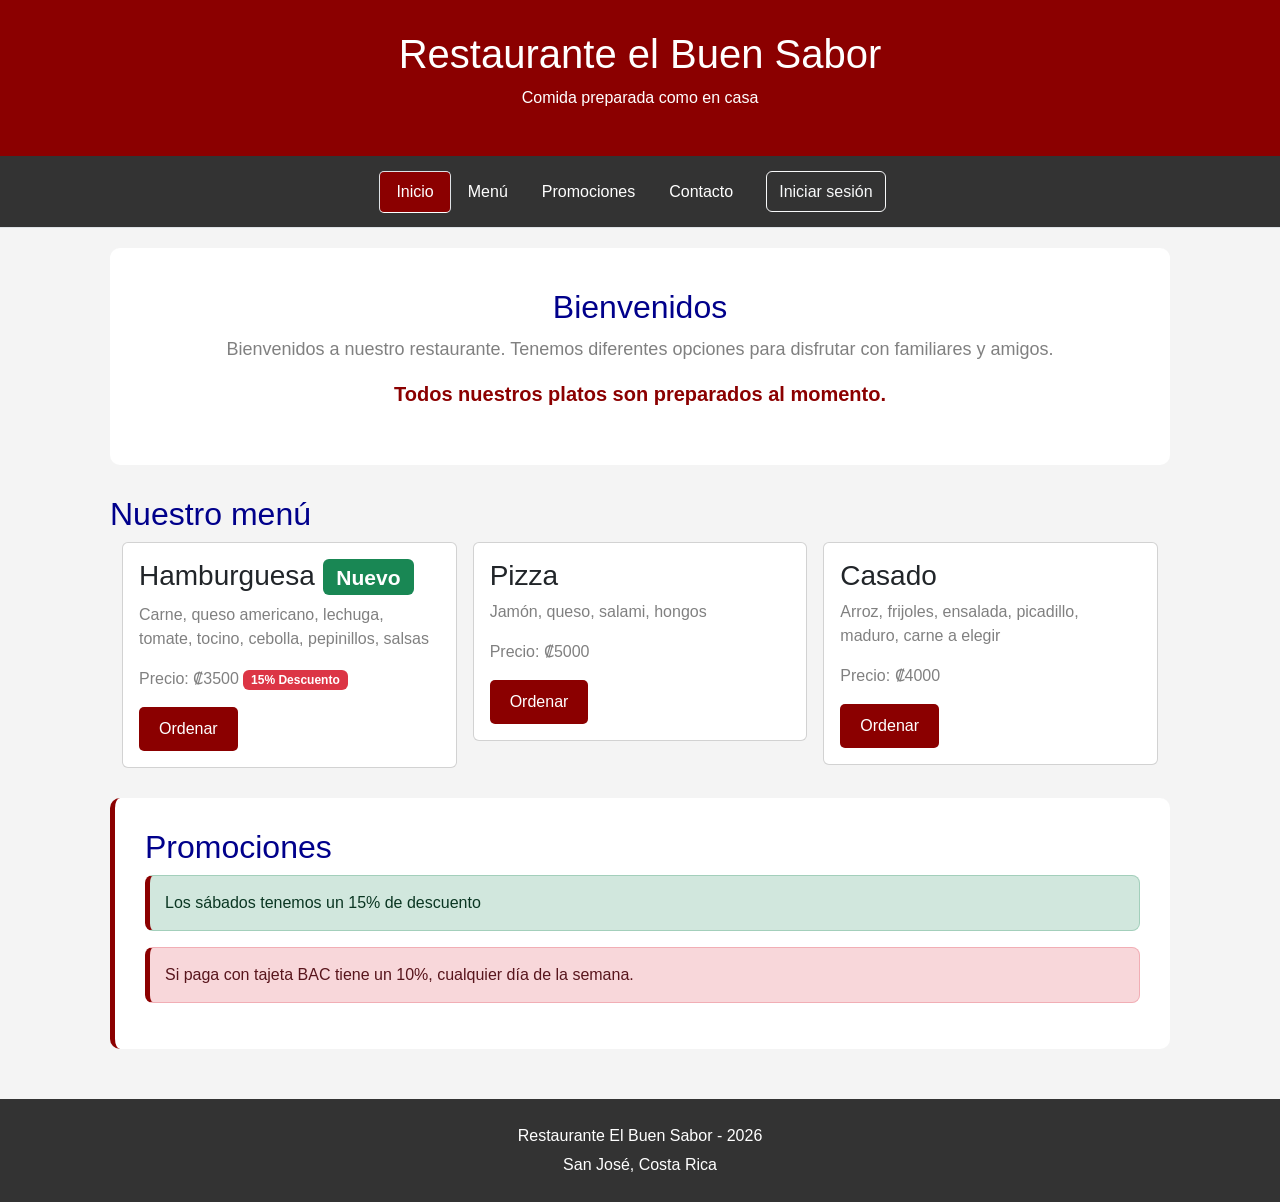
<file: index.html>
<!DOCTYPE html>
<html lang="es">

<head>
    <meta charset="UTF-8">
    <meta name="viewport" content="width=device-width, initial-scale=1.0">
    <title>Restaurante el buen sabor</title>
    <link href="https://cdn.jsdelivr.net/npm/bootstrap@5.3.8/dist/css/bootstrap.min.css" rel="stylesheet"
        integrity="sha384-sRIl4kxILFvY47J16cr9ZwB07vP4J8+LH7qKQnuqkuIAvNWLzeN8tE5YBujZqJLB" crossorigin="anonymous">
    <link rel="stylesheet" href="https://cdn.jsdelivr.net/npm/bootstrap-icons@1.13.1/font/bootstrap-icons.min.css">
    <link rel="stylesheet" href="./css/estilos.css">
</head>

<body>
    <div class="sticky-top">
        <header>
            <h1 id="titulo">Restaurante el Buen Sabor</h1>
            <p>Comida preparada como en casa</p>
        </header>
        <nav class="nav nav-tabs justify-content-center">
            <a class="nav-link active" href="#inicio">Inicio</a>
            <a class="nav-link" href="#menu">Menú</a>
            <a class="nav-link" href="#promociones">Promociones</a>
            <a class="nav-link" href="./resenia.html">Contacto</a>
            <button class="btn btn-outline-light ms-3" data-bs-toggle="modal" data-bs-target="#modalLogin">Iniciar
                sesión
            </button>
        </nav>
    </div>
    <main>
        <section id="inicio">
            <h2>Bienvenidos</h2>
            <p>
                Bienvenidos a nuestro restaurante. Tenemos diferentes opciones
                para disfrutar con familiares y amigos.
            </p>
            <p class="destacado">
                Todos nuestros platos son preparados al momento.
            </p>
        </section>
        <section id="menu">
            <h2>Nuestro menú</h2>
            <div class="container">
                <div class="row gx-3">
                    <div class="col-4">
                        <article class="card">
                            <div class="card-body">
                                <h3 class="card-title">
                                    Hamburguesa
                                    <span class="badge bg-success">Nuevo</span>
                                </h3>
                                <p class="card-text">Carne, queso americano, lechuga, tomate, tocino, cebolla,
                                    pepinillos,
                                    salsas</p>
                                <p class="card-text">
                                    Precio: ₡3500
                                    <span class="badge bg-danger">15% Descuento</span>
                                </p>
                                <button class="btn btn-primary btn-ordernar" data-bs-toggle="modal"
                                    data-bs-target="#modalOrdenar" data-producto="Hamburguesa" data-precio="3500">
                                    Ordenar
                                </button>
                            </div>

                        </article>
                    </div>
                    <div class="col-4">
                        <article class="card">
                            <div class="card-body">
                                <h3 class="card-title">Pizza</h3>
                                <p class="card-text">Jamón, queso, salami, hongos</p>
                                <p class="card-text">Precio: ₡5000</p>
                                <button class="btn btn-primary btn-ordernar" data-bs-toggle="modal"
                                    data-bs-target="#modalOrdenar" data-producto="Pizza" data-precio="5000">
                                    Ordenar
                                </button>
                            </div>

                        </article>
                    </div>
                    <div class="col-4">
                        <article class="card">
                            <div class="card-body">
                                <h3 class="card-title">Casado</h3>
                                <p class="card-text">Arroz, frijoles, ensalada, picadillo, maduro, carne a elegir</p>
                                <p class="card-text">Precio: ₡4000</p>
                                <button class="btn btn-primary btn-ordernar" data-bs-toggle="modal"
                                    data-bs-target="#modalOrdenar" data-producto="Casado" data-precio="4000">
                                    Ordenar
                                </button>
                            </div>

                        </article>
                    </div>
                </div>
            </div>
        </section>

        <section id="promociones">
            <h2>Promociones</h2>
            <p id="promo01" class="alert alert-success" role="alert">Los sábados tenemos un 15% de descuento</p>
            <p id="promo02" class="alert alert-danger" role="alert">Si paga con tajeta BAC tiene un 10%, cualquier día
                de la semana.</p>
        </section>
    </main>
    <footer>
        <p>Restaurante El Buen Sabor - 2026</p>
        <p>San José, Costa Rica</p>
    </footer>

    <!-- Modal Boostrap para ordenar un platillo/producto-->
    <div class="modal fade" id="modalOrdenar" tabindex="-1">
        <div class="modal-dialog">
            <div class="modal-content">
                <div class="modal-header">
                    <h5 class="modal-title" id="tituloModal">
                        Realizar pedido
                    </h5>
                    <button type="button" class="btn-close" data-bs-dismiss="modal"></button>
                </div>
                <div class="modal-body">
                    <p>Producto:
                        <strong id="nombreProducto"></strong>
                    </p>
                    <p>Precio:
                        <strong id="precioProducto"></strong>
                    </p>
                    <div class="mb-3">
                        <label for="cantidadProducto" class="form-label">Cantidad</label>
                        <input type="number" id="cantidadProducto" name="cantidadProducto" min="1" step="1" value="1"
                            class="form-control">
                    </div>
                    <h5>
                        Subtotal:
                        <span id="subtotalProducto">₡0</span>
                    </h5>
                </div>
                <div class="modal-footer">
                    <button class="btn btn-secondary" data-bs-dismiss="modal">Cancelar</button>
                    <button class="btn btn-primary" id="btnConfirmarPedido">Confirmar</button>
                </div>
            </div>
        </div>
    </div>

    <!-- Modal para inciar sesión-->
    <div class="modal fade" id="modalLogin" tabindex="-1">
        <div class="modal-dialog modal-dialog-centered">
            <div class="modal-content">
                <div class="modal-header">
                    <h5 class="modal-title">Iniciar sesión</h5>
                    <button type="button" class="btn-close" data-bs-dismiss="modal"></button>
                </div>
                <div class="modal-body">
                    <form id="formLogin">
                        <div class="mb-3">
                            <label for="correoLogin" class="form-label">
                                Correo Electrónico
                            </label>
                            <input type="email" class="form-control" id="correoLogin" placeholder="correo@ejemplo.com"
                                name="correoLogin" required>
                        </div>
                        <div class="mb-3">
                            <label for="passwordLogin" class="form-label">
                                Contraseña
                            </label>
                            <div class="input-group">
                                <input type="password" class="form-control" id="passwordLogin"
                                    placeholder="Ingrese su Contraseña" name="passwordLogin" required>
                                <button type="button" class="btn btn-outline-secondary" id="btnMostrarPassword"><i
                                        class="bi bi-eye"></i></button>
                            </div>

                        </div>
                        <button type="submit" class="btn btn-primary" id="btnIniciarSesion">Iniciar Sesión</button>
                        <p id="mensaje" role="status" class="mt-3"></p>
                        <div class="text-center mt-3">
                            <span>¿No tienes una cuenta?</span>
                            <a href="./registrar.html" class="text-decoration-none">
                                Regístrate aquí
                            </a>
                        </div>
                    </form>
                </div>
            </div>
        </div>
    </div>

    <!--Modal de entrega y pago-->
    <div class="modal fade" id="modalEntrega" tabindex="-1">
        <div class="modal-dialog modal-dialog-centered">
            <div class="modal-content">
                <div class="modal-header">
                    <h5 class="modal-title">Finalizar Pedido</h5>
                    <button type="button" class="btn btn-close" data-bs-dismiss="modal"></button>
                </div>
                <form id="formEntrega">
                    <div class="modal-body">
                        <h6>Resumen del pedido</h6>

                        <div class="bg-light rounded p-3 mb-3">
                            <p id="resumenProducto" class="mb-1"></p>
                            <p id="resumenCantidad" class="mb-1"></p>
                            <strong id="resumenSubtotal" class="mb-1"></strong>
                        </div>
                        <h6>Datos de entrega</h6>
                        <div class="mb-3">
                            <label for="direccion" class="form-label">Dirección</label>
                            <textarea id="direccion" class="form-control" rows="3" placeholder="Dirección de Entrega"
                                required>
                        </div>
                        <div class="mb-3">
                            <label for="telefono" class="form-label">Teléfono</label>
                            <input type="tel" id="telefono" class="form-control" rows="3" placeholder="8888-8888"
                                required></textarea>
                        </div>
                        <h6>Método pago</h6>
                        <div class="form-check">
                            <input class="form-check-input" type="radio" name="metodPago" id="pagoEfectivo"
                                value="Efectivo" checked>
                            <label class="form-check-label" for="pagoEfectivo">Efectivo contra entrega</label>
                        </div>
                        <div class="form-check">
                            <input class="form-check-input" type="radio" name="metodPago" id="pagoTarjeta"
                                value="Efectivo" checked>
                            <label class="form-check-label" for="pagoTarjeta">Tarjeta</label>
                        </div>

                    </div>
                    <div class="modal-footer">
                        <button type="button" class="btn btn-secondary" data-bs-dismiss="modal">Cancelar</button>
                        <button type="submit" class="btn btn-primary" id="btnFinalizarPedido">Confirmar y pagar</button>
                    </div>
                </form>
            </div>
        </div>
    </div>

    <script src="https://cdn.jsdelivr.net/npm/bootstrap@5.3.8/dist/js/bootstrap.bundle.min.js"
        integrity="sha384-FKyoEForCGlyvwx9Hj09JcYn3nv7wiPVlz7YYwJrWVcXK/BmnVDxM+D2scQbITxI"
        crossorigin="anonymous"></script>
    <script src="./js/login.js"></script>
    <script src="./js/app.js"></script>
</body>

</html>
</file>
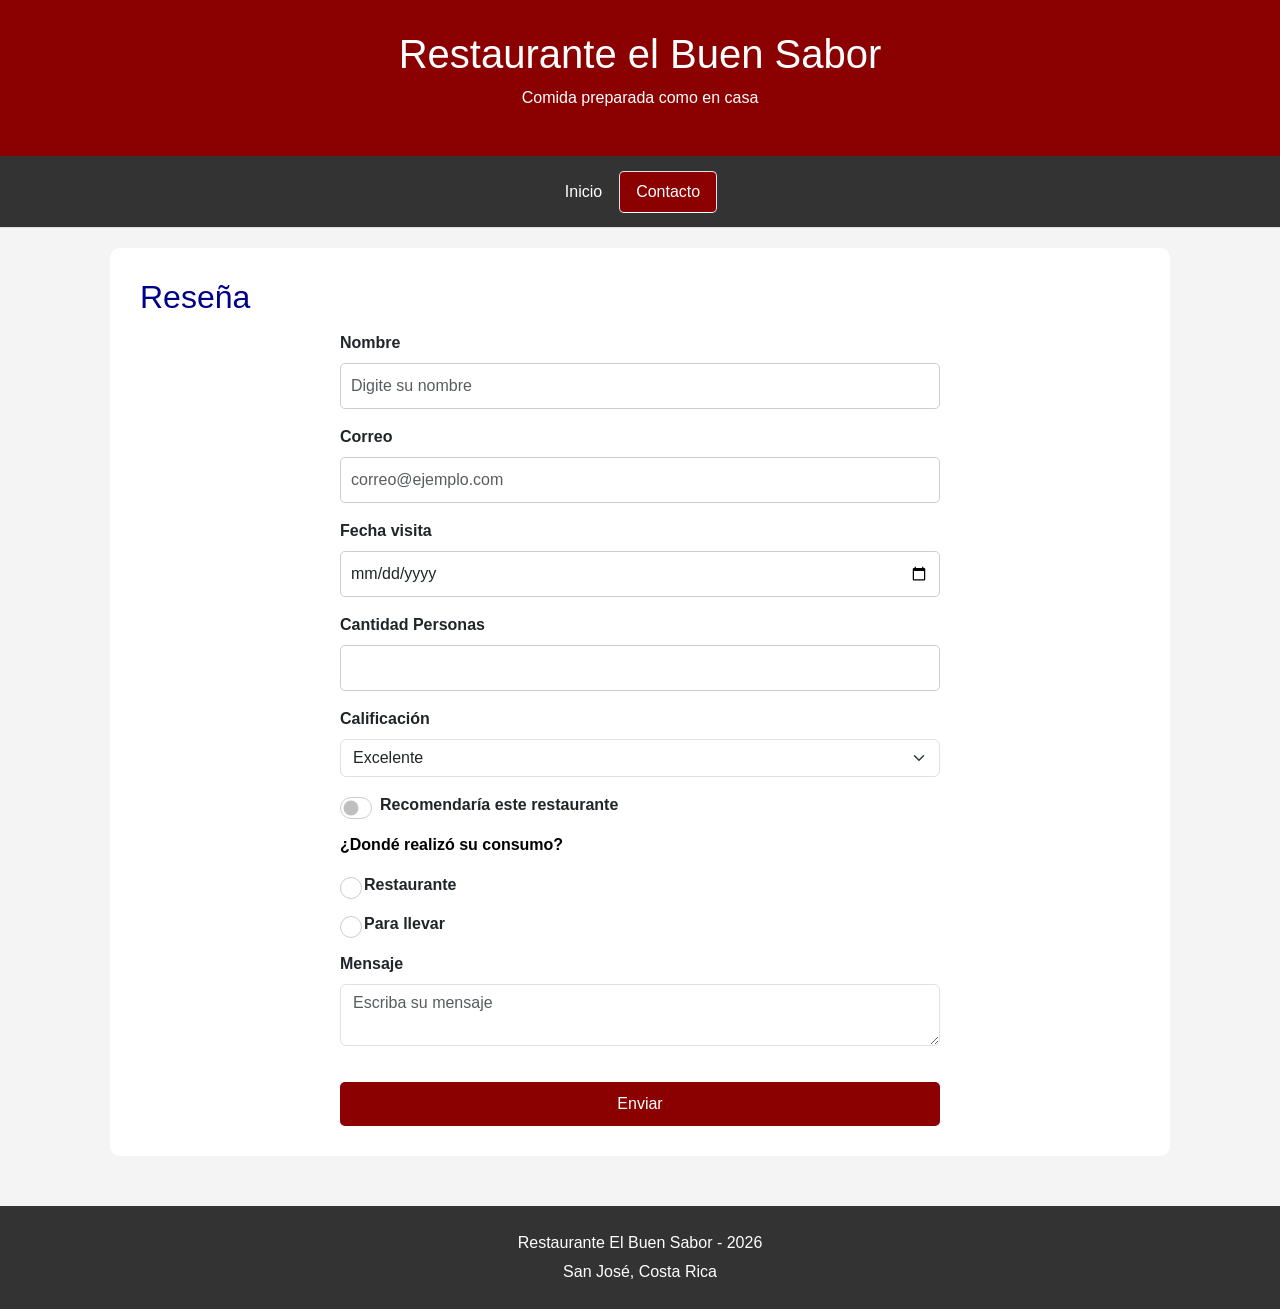
<file: resenia.html>
<!DOCTYPE html>
<html lang="en">

<head>
    <meta charset="UTF-8">
    <meta name="viewport" content="width=device-width, initial-scale=1.0">
    <link href="https://cdn.jsdelivr.net/npm/bootstrap@5.3.8/dist/css/bootstrap.min.css" rel="stylesheet"
        integrity="sha384-sRIl4kxILFvY47J16cr9ZwB07vP4J8+LH7qKQnuqkuIAvNWLzeN8tE5YBujZqJLB" crossorigin="anonymous">
    <link rel="stylesheet" href="./css/estilos.css">
    <title>Reseña -Restaurante</title>
</head>

<body>
    <div class="sticky-top">
        <header>
            <h1 id="titulo">Restaurante el Buen Sabor</h1>
            <p>Comida preparada como en casa</p>
        </header>
        <nav class="nav nav-tabs justify-content-center">
            <a class="nav-link" href="./index.html">Inicio</a>
            <a class="nav-link active" href="#contacto">Contacto</a>
        </nav>
    </div>
    <main>
        <section id="contacto">
            <h2>Reseña</h2>
            <form>
                <div class="mb-3">
                    <label for="nombre" class="form-label">Nombre</label>
                    <input type="text" id="nombre" name="nombre" class="form-control" placeholder="Digite su nombre">
                </div>
                <div class="mb-3">
                    <label for="correo" class="form-label">Correo</label>
                    <input type="email" id="correo" name="correo" class="form-control" placeholder="correo@ejemplo.com">
                </div>
                <div class="mb-3">
                    <label for="fecha" class="form-label">Fecha visita</label>
                    <input type="date" id="fecha" name="fecha" class="form-control">
                </div>
                <div class="mb-3">
                    <label for="personas" class="form-label">Cantidad Personas</label>
                    <input type="number" id="personas" name="personas" min="1" max="10" class="form-control">
                </div>
                <div class="mb-3">
                    <label class="form-label" for="calificacion">Calificación</label>
                    <select id="calificacion" name="calificacion" class="form-select">
                        <option value="excelente">Excelente</option>
                        <option value="buena">Buena</option>
                        <option value="regular">Regular</option>
                        <option value="mala">Mala</option>
                    </select>
                </div>
                <div class="form-check form-switch mb-3">
                    <input class="form-check-input" type="checkbox" id="recomienda">
                    <label class="form-check-label" for="recomienda"> Recomendaría este restaurante</label>
                </div>
                <div class="mb-3">
                    <p>¿Dondé realizó su consumo?</p>
                    <div class="form-check">
                        <input class="form-check-input" type="radio" name="tipoConsumo" id="restaurante"
                            value="restaurante">
                        <label class="form-check-label"> Restaurante</label>
                    </div>
                    <div class="form-check">
                        <input class="form-check-input" type="radio" name="tipoConsumo" id="llevar" value="llevar">
                        <label class="form-check-label"> Para llevar</label>
                    </div>
                </div>

                <div class="mb-3">
                    <label for="mensaje" class="form-label">Mensaje</label>
                    <textarea id="mensaje" name="mensaje" placeholder="Escriba su mensaje"
                        class="form-control"></textarea>
                </div>
                <button class="btn btn-primary" type="submit">Enviar</button>
                <!--<button class="btn btn-success" type="submit">Enviar</button>
                <button class="btn btn-danger" type="submit">Enviar</button>
                <button class="btn btn-warning" type="submit">Enviar</button>
                <button class="btn btn-dark" type="submit">Enviar</button>
                <button class="btn btn-secondary" type="submit">Enviar</button>-->
            </form>
        </section>
    </main>
    <footer>
        <p>Restaurante El Buen Sabor - 2026</p>
        <p>San José, Costa Rica</p>
    </footer>
    <script src="https://cdn.jsdelivr.net/npm/bootstrap@5.3.8/dist/js/bootstrap.bundle.min.js"
        integrity="sha384-FKyoEForCGlyvwx9Hj09JcYn3nv7wiPVlz7YYwJrWVcXK/BmnVDxM+D2scQbITxI"
        crossorigin="anonymous"></script>
</body>

</html>
</file>
<file: css/estilos.css>
html{
    scroll-behavior: smooth;
}

body {
    margin: 0;
    background-color: #f4f4f4;
    

}

header {
    background-color: #8b0000;
    padding: 30px;
    text-align: center;
    top: 0;
    width: 100%;
    z-index: 1000;
}

header p{
    color: white;
}

nav{
    background-color: #333;
    padding: 15px;
    top: 170px;
    width: 100%;
    z-index: 1000;

}

nav a{
    color: white !important;
    text-decoration: none;
    padding: 10px 20px;
}

nav a:hover{
    background-color: #8b0000;
    border-radius: 5px;
}

.nav-tabs .nav-link.active{
    background-color: #8b0000;
    border-radius: 5px;
}

main{
    max-width: 1100px;
    margin: auto;
    padding: 20px;
}

section{
    scroll-margin-top: 210px;
}

/* Selector general * es todo */
* {
    font-family: Arial, Helvetica, sans-serif;
    box-sizing: border-box;
}
/* selector por etiqueta*/
p {
    color:gray;
}

h2 {
    color: darkblue
}
/* Selector por clase */
.destacado{
    color: red;
    font-weight: bold;
}
/* selector por id */
#titulo{
    color:white;
    text-align: center;
}

/* selectores por atributo*/
input[type]{
    border: 1px solid #ccc;
    padding: 10px;
    border-radius: 5px;
}

textarea{
    width: 100%;
    min-height: 120px;
    padding: 10px;
    border: 1px solid #ccc;
    resize: vertical;
}

input:focus,
textarea:focus{
    outline: none;
    border-color: #8b0000;
}

/* input[type="email"]{
    background-color: lightyellow;
}

input[type="date"]{
    background-color: lightblue;
}*/

[id^="promo"]{
    padding: 15px;
    border-left: 5px solid #8b0000;
    border-radius: 8px;
}

#promociones{
    background-color: white;
    padding: 30px;
    margin-bottom: 30px;
    border-radius: 10px;
}

#menu{
    margin-bottom: 30px;
}

#contacto{
    background-color: white;
    padding: 30px;
    border-radius: 10px;
    margin-bottom: 30px;
}

form{
    max-width: 600px;
    margin: auto;
}

form button{
    width: 100%;
    margin-top: 20px;
}

form p {
    color: black;
    font-weight: bold;
}

label{
    display: block;
    margin-top: 15px;
    margin-bottom: 5px;
    font-weight: bold;
}

.contenedor-producto{
    display: flex;
    justify-content: center;
    gap: 20px;
    flex-wrap: wrap;
    flex-direction: row;
}

.producto {
    width: 300px;
    background-color: white;
    border: 2px solid #ddd;
    border-radius: 10px;
    padding: 20px;
    margin: 15px;
    box-shadow: 0 2px 8px rgba(0, 0, 0, 0.15);
}

.producto p {
    color: #555;
}

.producto h3{
    color: #8b0000;
    font-weight: bold;
}

.producto button{
    display: block;
    margin: auto;
}

.btn.btn-primary{
    background-color: #8b0000;
    color: white;
    border: none;
    padding: 10px 20px;
    border-radius: 5px;
    cursor: pointer;
}

button:hover{
    background-color: #600000;
}

#inicio{
    background-color: white;
    padding: 40px;
    margin-bottom: 30px;
    border-radius: 10px;
    text-align: center;
}

#inicio h2{
    font-size: 32px;
    margin-bottom: 10px;
}

#inicio p{
    font-size: 18px;
}

#inicio .destacado{
    color: #8b0000;
    font-size: 20px;
}

footer{
    background-color: #333;
    text-align: center;
    padding: 20px;
}

footer p{
    color: white;
    margin: 5px;
}

.input-group button{
    width: auto;
    margin-top: 0;
}
</file>
